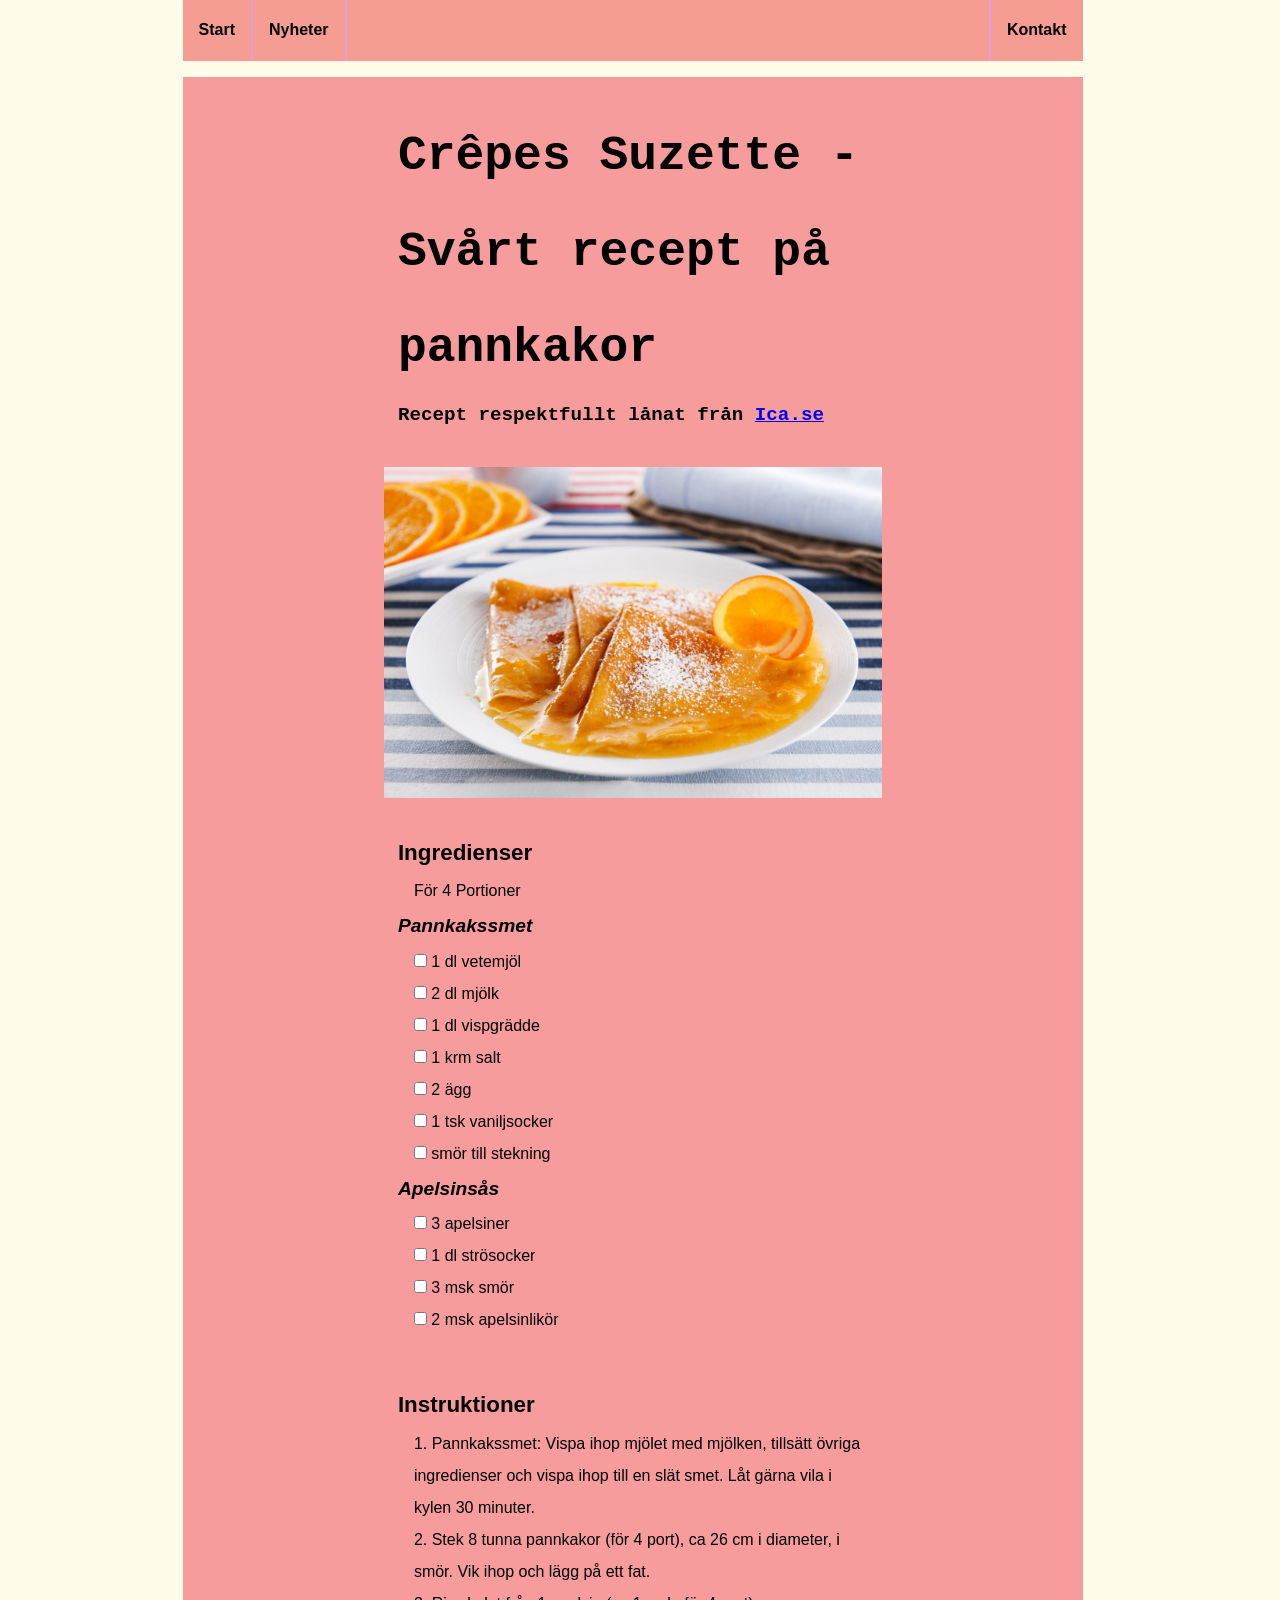
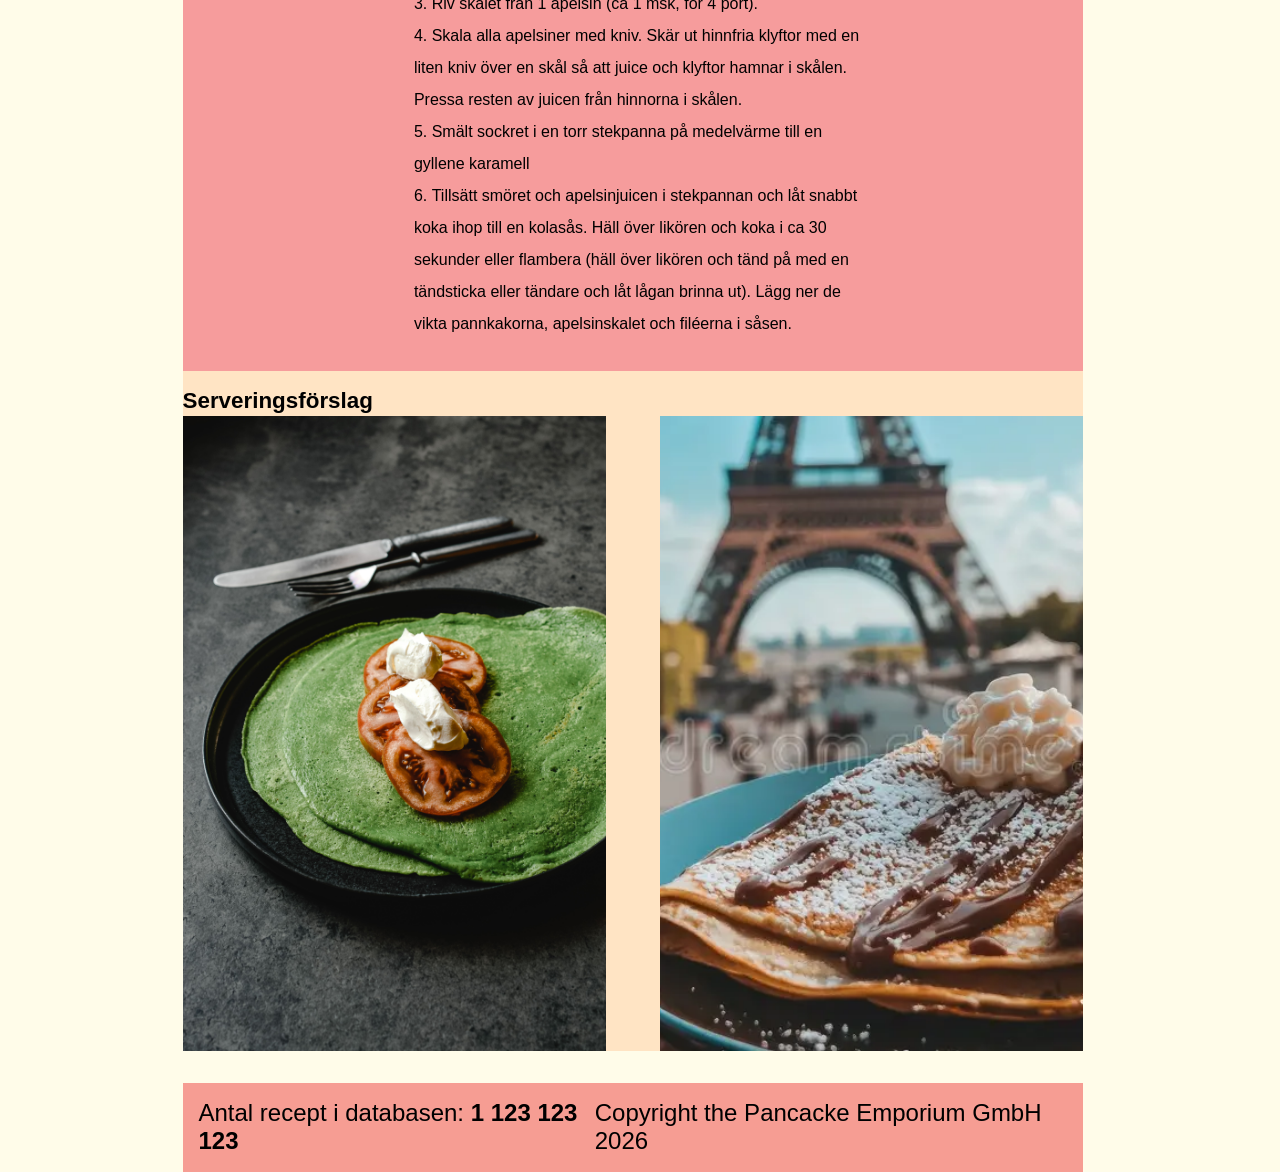
<file: index.html>
<!doctype html>
<html lang="sv-SE">
	<head>
		<meta charset="utf-8" />
		<meta name="viewport" content="width=device-width" />
		<link rel="stylesheet" href="styles/styles.css" />
		<title>PANNKAKOR!!!</title>
	</head>
	<body>
		<div class="background">
			<header class="header">
				<nav class="main-menu">
					<ul class="nav-links">
						<li><a href="home.html">Start</a></li>
						<li><a href="#">Nyheter</a></li>
						<li><a href="#" id="contact">Kontakt</a></li>
					</ul>
				</nav>
			</header>

			<main class="contents">
				<div>
					<article class="recipie">
						<h1 class="recipie-name" >Crêpes Suzette - Svårt recept på pannkakor
							<section class="sub-heading">
						
							Recept respektfullt lånat från
							<a href="https://www.ica.se/recept/crepes-suzette-730342/">
								Ica.se
							</a>
						
							</section>
						</h1>
						<img
					class="bild-stor"
					src="images/CREPE-SUZETTE-01-scaled.jpg"
					alt="Crepe suzette serverad på tallrik"/>
						<section class="ingredients" >
							<h2>Ingredienser</h2>
							<p>För 4 Portioner</p>
							<h3>Pannkakssmet</h3>
							<ul>
								<li>
									<input type="checkbox">
									<label>1 dl vetemjöl</label>
								</li>
								<li>
									<input type="checkbox">
									<label>2 dl mjölk</label>
								</li>

								<li>
									<input type="checkbox">
									<label>1 dl vispgrädde</label>
								</li>

								<li>
									<input type="checkbox">
									<label>1 krm salt</label>
								</li>

								<li>
									<input type="checkbox">
									<label>2 ägg</label>
									</li>
								<li>
									<input type="checkbox">
									<label>1 tsk vaniljsocker</label>
									</li>
								<li>
									<input type="checkbox">
									<label>smör till stekning</label>
									</li>
							</ul>
							<h3>Apelsinsås</h3>
							<ul>
								<li>
									<input type="checkbox">
									<label>3 apelsiner</label> </li>
								<li>
									<input type="checkbox">
									<label>1 dl strösocker</label>
									</li>
								<li>
									<input type="checkbox">
									<label>3 msk smör</label>
									</li>
								<li>
									<input type="checkbox">
									<label>2 msk apelsinlikör</label>
									</li>
							</ul>
						</section>

						<section class="instructions" >
							<h2>Instruktioner</h2>
							<ol>
								<li>
									<b>Pannkakssmet:</b> Vispa ihop mjölet med mjölken, tillsätt
									övriga ingredienser och vispa ihop till en slät smet. Låt gärna vila i kylen 30
									minuter.
								</li>
								<li>
									Stek 8 tunna pannkakor (för 4 port), ca 26 cm i diameter, i
									smör. Vik ihop och lägg på ett fat.
								</li>
								<li>Riv skalet från 1 apelsin (ca 1 msk, för 4 port).</li>
								<li>
									Skala alla apelsiner med kniv. Skär ut
									hinnfria klyftor med en liten kniv över en skål
									så att juice och klyftor hamnar i skålen. Pressa resten av
									juicen från hinnorna i skålen.
								</li>
								<li>
									Smält sockret i en torr stekpanna på medelvärme till en
									gyllene karamell
								</li>
								<li>
									Tillsätt smöret och apelsinjuicen i stekpannan och låt snabbt
									koka ihop till en kolasås. Häll över likören och koka i ca 30
									sekunder eller flambera (häll över likören och tänd på med en
									tändsticka eller tändare och låt lågan brinna ut). Lägg ner de
									vikta pannkakorna, apelsinskalet och filéerna i såsen.
								</li>
							</ol>
						</section>
					</article>

					<h2>Serveringsförslag</h2>
					<section class="serving-suggestion">
						<img
							src="images/pexels-eva-bronzini-6824662.jpg"
							alt="Gröna pannkakor med tomat och nån sorts mejeriprodukt"
						/>
						<img
							src="images/summer-crepe-near-eiffel-tower-nutella-brown-view-enjoying-fresh-crepe-eiffel-tower-paris-france-summer-367155277.jpg"
							alt="Närbild på crepes, med eiffeltornet i bakgrunden"
						/>
					</section>
				</div>
			</main>
			<footer class="footer">
                <div class="container-left">
                    <p>Antal recept i databasen: <b>1 123 123 123</b></p>
                </div>

                <div class="container-right">
                    <p>Copyright the Pancacke Emporium GmbH 2026</p>
                </div>
            </footer>
		</div>

		
	</body>
</html>
</file>
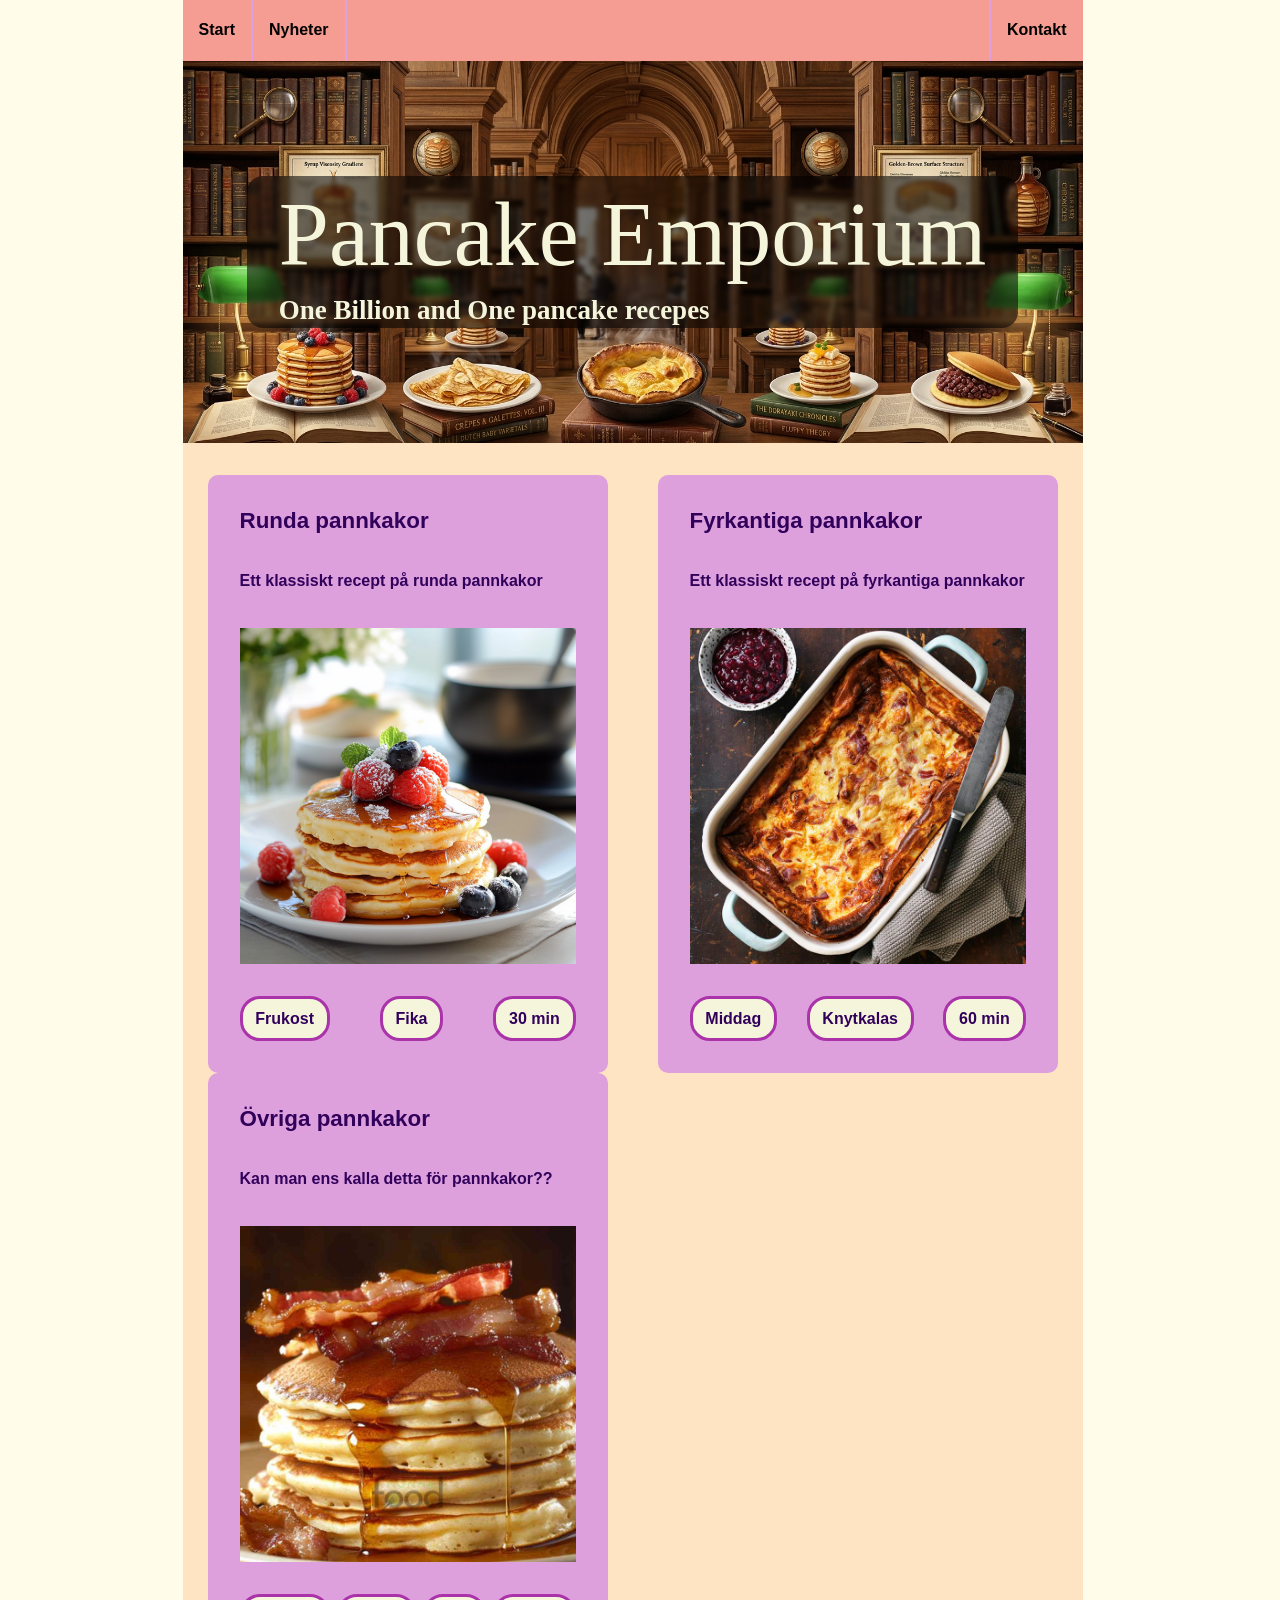
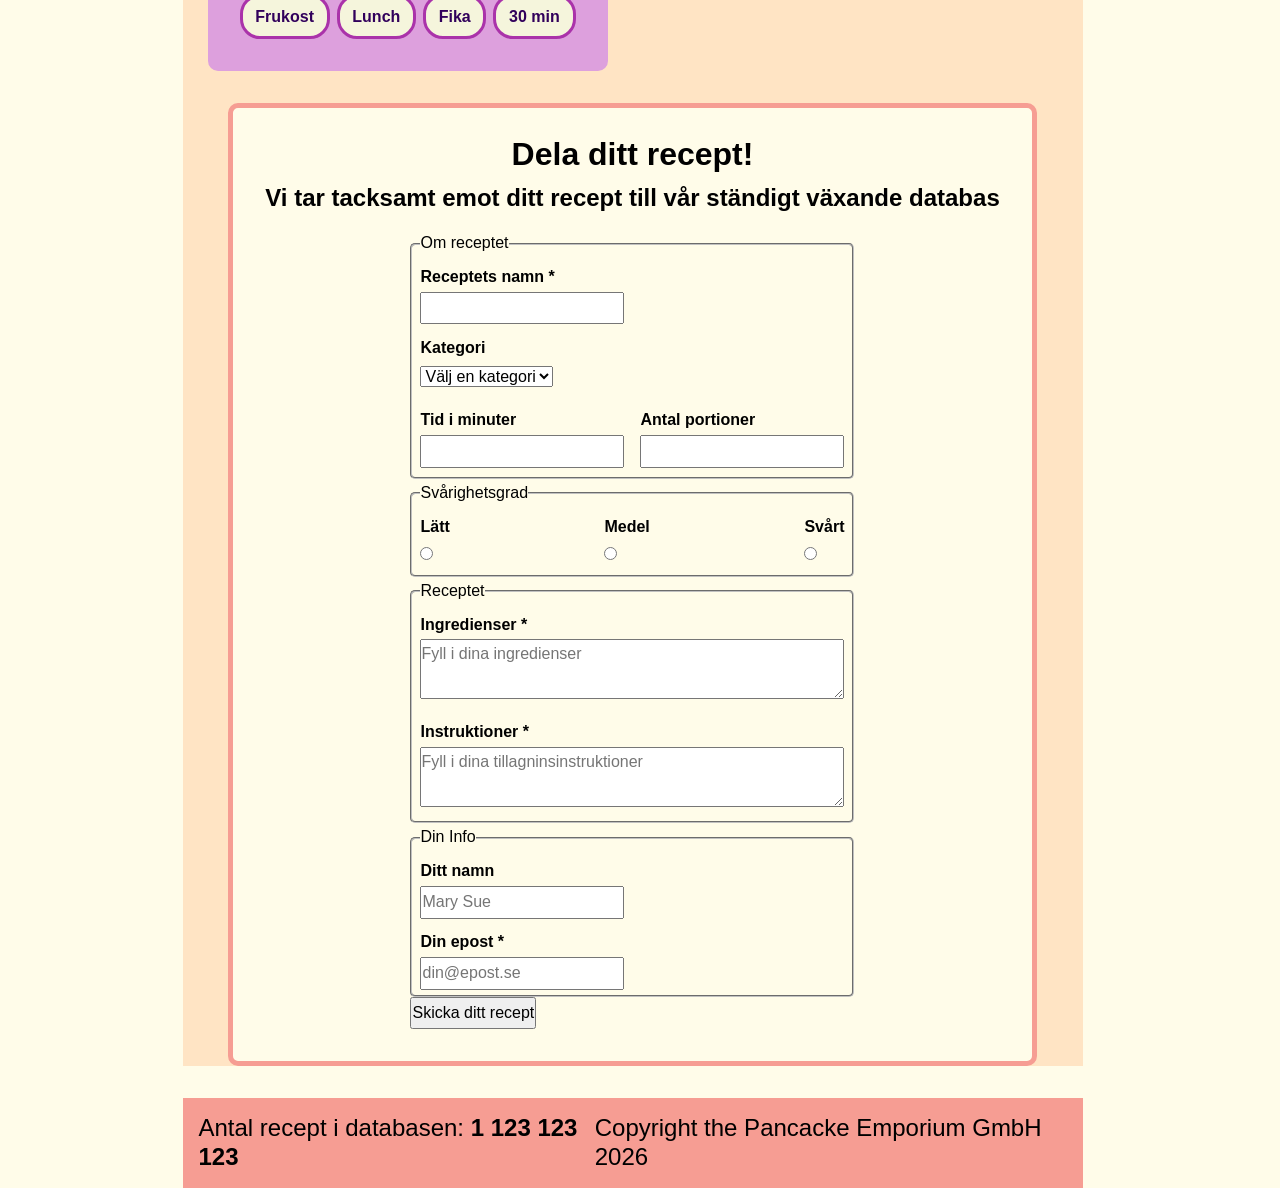
<file: home.html>
<!doctype html>
<html lang="sv-SE">
	<head>
		<meta charset="utf-8" />
		<meta name="viewport" content="width=device-width" />
		<link rel="stylesheet" href="styles/styles.css" />
		<title>PANNKAKOR!!!</title>
	</head>

    <body>
        <div class="background">
            <header class="header">
				<nav class="main-menu">
					<ul class="nav-links">
						<li><a href="#" aria-current="page">Start</a></li>
						<li><a href="#">Nyheter</a></li>
						<li><a href="#" id="contact">Kontakt</a></li>
					</ul>
				</nav>
			</header>

            <main>
                <section class="banner">
                    <img class="banner-image"
                    src="images/banner-no-logo.jpg"
                    alt="Library of all pancake knowledge known to man">
                    <div class="logo-container">
                        <h1>Pancake Emporium</h1>
                        <h2>One Billion and One pancake recepes</h2>
                    </div>
                </section>

                <section class="recipe-cards-container">
                    <a class="recipe-card" href="index.html" id="recipe1">
                        <h2>Runda pannkakor</h2>
                        <p>Ett klassiskt recept på runda pannkakor</p>
                        <img class="recipe-teaser" src="images/Image_1-44-4079097114.png" alt="Runda pannkakor">
                        <div class="tags-pill">
                            <p>Frukost</p>
                            <p>Fika</p>
                            <p>30 min</p>
                        </div>
                    </a>

                    <a class="recipe-card" href="index.html" id="recipe2">
                        <h2>Fyrkantiga pannkakor</h2>
                        <p>Ett klassiskt recept på fyrkantiga pannkakor</p>
                        <img class="recipe-teaser" src="images/fläskpannkaka.jpg" alt="Fläskpannkaka">
                        <div class="tags-pill">
                            <p>Middag</p>
                            <p>Knytkalas</p>
                            <p>60 min</p>
                        </div>
                    
                    </a>
                    <a class="recipe-card" href="index.html" id="recipe3">
                        <h2>Övriga pannkakor</h2>
                        <p>Kan man ens kalla detta för pannkakor??</p>
                        <img class="recipe-teaser" src="images/Pancakes-and-Bacon-2-578950304.jpg" alt="Pancakes with syrup and bacon">
                        <div class="tags-pill">
                            <p>Frukost</p>
                            <p>Lunch</p>
                            <p>Fika</p>
                            <p>30 min</p>
                        </div>
                    </a>
                </section>

                <section class="form-container">
                    <h1>Dela ditt recept!</h1>
                    <h2>Vi tar tacksamt emot ditt recept till vår ständigt växande databas</h2>
                    <form action="" method="get">
                        <fieldset class="recipe-name">
                            <legend>Om receptet</legend>
                                <div>
                                    <label for="recipe-name">Receptets namn *</label>
                                    <input type="text" id="recipe-name" name="recipe-name" required>
                                </div>

                               <div>
                                <label for="category">Kategori</label>
                                <select name="category" id="category">
                                    <option value="">Välj en kategori</option>
                                    <option value="Frukost">Frukost</option>
                                    <option value="Middag">Middag</option>
                                    <option value="Lunch">Lunch</option>
                                    <option value="Knytkalas">Knytkalas</option>
                                    <option value="Fika">Fika</option>
                                </select>
                               </div>
                               
                            <div class="flex-div">
                                <div class="input-group">
                                    <label for="time-required">Tid i minuter</label>
                                    <input type="text" id="time-required" name="time-required">
                                </div>

                                <div class="input-group">
                                    <label for="number-portions">Antal portioner</label>
                                    <input type="text" id="number-portions" name="number portions">
                                </div>
                            </div>
                               
                        </fieldset>

                        <fieldset class="difficulty">
                            <legend>Svårighetsgrad</legend>
                                <div>
                                    <label for="difficulty">Lätt</label>
                                    <input type="radio" id="easy" value="easy" name="difficulty">
                                </div>

                                <div>
                                    <label for="difficulty">Medel</label>
                                    <input type="radio" id="medium" value="medium" name="difficulty">
                                </div>

                                <div>
                                    <label for="difficulty">Svårt</label>
                                    <input type="radio" id="hard" value="hard" name="difficulty">
                                </div>
                        </fieldset>

                        <fieldset class="ingredients-instructions">
                            <legend>Receptet</legend>
                            <div>
                                <label for="ingredients">Ingredienser *</label>
                                <textarea id="ingredients" name="ingredients" required placeholder="Fyll i dina ingredienser"></textarea>
                            </div>

                            <div>
                                <label for="instrucions">Instruktioner *</label>
                                <textarea id="instructions" name="instructions" placeholder="Fyll i dina tillagninsinstruktioner" required ></textarea>
                            </div>
                        </fieldset>
                        <fieldset class="contact">
                            <legend>Din Info</legend>
                            <div>
                                <label for="name">Ditt namn</label>
                                <input type="text" id="name" name="name" placeholder="Mary Sue">
                            </div>

                            <div>
                                <label for="email">Din epost *</label>
                                <input type="email" id="email" name="email" placeholder="din@epost.se" required >
                            </div>
                        </fieldset>
                        <button type="submit">Skicka ditt recept</button>
                    </form>
                </section>
            </main>

            <footer class="footer">
                <div class="container-left">
                    <p>Antal recept i databasen: <b>1 123 123 123</b></p>
                </div>

                <div class="container-right">
                    <p>Copyright the Pancacke Emporium GmbH 2026</p>
                </div>
            </footer>
        </div>
    </body>
</html>
</file>
<file: styles/styles.css>
*,
*::before,
*::after {
	box-sizing: border-box;
}

/* remove default spacing */
/* force styling of type through styling, rather than elements */

* {
	margin: 0;
	padding: 0;
	font: inherit;
}

html {
	scrollbar-gutter: stable;
    display: flex;
    justify-content: center;
}

:root {
	--color-content-bg: plum;
	--color-content-darker: oklch(from rebeccapurple calc(l - 0.2) c h);
	--color-light: bisque;
	--color-content-accent: oklch(from var(--color-content-bg) l c calc(h + 60));
	--color-lighter: oklch(from var(--color-light) calc(l + 0.1)  calc(c - 0.02) h);

	background-color: var(--color-lighter);

}



img,
picture,
svg,
video {
	display: inline-block;
	max-width: 100%;
}

/* header {
	margin-bottom: 1rem;

} */


body {
	/* min-block-size: 100 svh;
	min-height: 100vh; */
	width: clamp(400px,100vh,100%);
	line-height: 1.6lh;
    display: flex;
    justify-content: center;
    
}

.background {
	background-color: transparent;
	border: 0;
	padding: 0;
}


main {
	font-family: sans-serif;
	background-color:var(--color-light);

	h1,
	h2,
	h3 {
		margin: 0;
		margin-bottom: 0;
	}

	h2 {
		font-size: 1.4rem;
		font-weight: bold;
	}

	h3 {
		font-size: 1.2rem;
		font-weight: bold;
		font-style: italic;
	}

	ul,
	ol {
		list-style-position: inside;
		padding-inline-start: 1rem;
	}

	ul {
		list-style-type: disc;
	}

	ol {
		list-style-type: decimal;
	}
}
.nav-links {
	/* float: left; */
	display: flex;
	font-weight: bold;
	font-family: "Franklin Gothic Medium", "Arial Narrow", Arial, sans-serif;
	list-style-type: none;
	background-color: var(--color-content-accent);

	li {
		border-inline-end: 2.5px solid var(--color-content-bg);

		&:last-of-type {
			border-inline-start: 2.5px solid var(--color-content-bg);
			border-inline-end: none;
			margin-inline-start: auto;
		}
	}

	a {
		display: block;
		color: black;
		text-align: center;
		padding: 1rem 1rem;
		text-decoration: none;

		&:hover {
			background-color: white;
			/* background-color: oklch(from var(--favourite-color) calc(l + 0.2) c h); */
			/* cursor: url("/images/moose-icon-32.png"), auto; */
		}
	}
}

.contents {
	/* width: 100%;
	display: inline-block;   */ 
    
}

.sub-heading {
	font-size: 1.2rem;
	font-weight: bold;
    margin: 0;
	
}

.banner {
    display: grid;
    place-items: center;
    

    .banner-image {
        grid-column: 1 /2 ;
        grid-row: 1 / 2;
        width: max(100%, 60vh);
    }

    .logo-container {

        h1,h2 {
            font-size: 10vh;
            font-family: Cambria, Cochin, Georgia, Times, 'Times New Roman', serif;
            color: beige;
            margin: 0;
            line-height: 1.3;
            
        }

		h2 {font-size: 3vh;}

        background-color: rgba(0, 0, 0, 0.548);
        backdrop-filter: blur(2px);
        padding-inline: 2rem;
        border-radius: 1rem;

        
        height: max-content;
        
        grid-column: 1 / 2;
        grid-row: 1 / 2;
                     
    }
}

.recipe-cards-container {
	margin-block-start: 1rem;
	padding-block-start: 1rem;
	
	display: grid;
	grid-template-columns: repeat(auto-fit,400px);
	justify-content: space-around;
	justify-items: center;
	align-items: center;
	
	
	
}

.recipe-card {
	text-decoration: none;
	display: grid;
	grid-template-rows: subgrid;
	color: var(--color-content-darker);
	background-color: plum;
	grid-row: span 4;
	padding: 2rem;
	border-radius: 10px;
	font-weight: 550;
	gap: 2rem;

	

	img {
		aspect-ratio: 1/1;
		width: 100%;
		object-fit: cover;
	}
}

.tags-pill {
	display: flex;
	justify-content: space-between;
	align-items: center;
	p {
		background:beige;
		padding-inline: 0.8rem;
		padding-block: 0.6rem;
		border: 0.2rem solid rgb(170, 51, 170);
		border-radius: 20px;
		line-height: 1.2;
		flex: 0 1 auto;
		text-wrap: nowrap;
		
	}
	
}

.form-container {
	margin-block-start: 2rem;
	margin-inline: auto;
	padding: 2rem;
	display:flex;
	flex-direction: column;
	align-items: center;
	border: 5px solid var(--color-content-accent);
	border-radius: 10px;
	width: max-content;
	background-color: var(--color-lighter);

	h1,h2 {
		font-family: 'Segoe UI', Tahoma, Geneva, Verdana, sans-serif;
		font-weight: bold;
	}
	h1 {
		font-size: 2rem;
		margin-block-end: 1rem;
	}

	h2 {
		font-size: 1.5rem;
		margin-block-end: 1rem;
	}

	label {
			display: flex;
			flex-direction: column;
			font-weight: 600;

	}

	.recipe-name,
	.difficulty,
	.ingredients-instructions,
	.contact {
		padding-inline: 0.5rem;
		border-radius: 5px;
		

		div {
			padding-block: 0.3rem;
		}

		& *:user-invalid {
			border: 2px solid red;
			border-radius: 5px;
		}
		
		& *:user-valid {
			border: 1px dashed lime;
			border-radius: 5px;
		}

		option:not([value=""]) {
			padding: 0.2rem;
			font-weight: bold;
		}	
	}

	.difficulty {
		display: flex;
		gap: 2rem;
		justify-content: space-between;
	}

	.flex-div {
		display: flex;
		gap: 1rem;
	}

	.ingredients-instructions {
		display: flex;
		flex-direction: column;

		textarea {
			width: 100%;
		}
	}

	
	
}

:focus-visible {
		outline: 3px solid var(--color-content-darker);
		outline-offset: 3px;
	}

.recipie {
	background-color: oklch(from plum l c 20deg);
	
	margin-block: 1rem;
	line-height: 2;
	/* text-wrap-style: pretty; */
    display: grid;
    grid-template-columns: repeat(auto-fit, min(100%,500px));
	justify-content: center;
	
    

    gap: 1rem;
    padding: 1rem;

    .recipie-name {
		font-family: monospace;
		font-size: 3rem;
		font-weight: bold;
        margin: none;
    }

	p {
		margin-left: 1rem;
	}

    img {
        padding: 0;
    }

    
    > * {

        padding: 0.9rem;
        border: 0.1rem solid transparent;

        &:hover {
        box-shadow: 0 12px 24px rgba(0, 0, 0, 0.502);
        border-radius: 1%;
        border: 0.1rem solid oklch(from plum calc(l + 5) calc(c + 0.1) 20deg)
        }
    }
    

   .instructions {
        text-wrap-style: pretty;
        
   }

   .ingredients  li {
	list-style-type: none;

	&:has(input:checked) {
		text-decoration: line-through;

		::after {
			content: '☑️';
			margin-inline-start: 2rem;
			text-decoration: unset; /* Varför funkar inte detta? */
			
		}
	}
   }

}

.serving-suggestion {
	display: flex;
	gap: 6%;
	max-width: 100%;
	flex-wrap: wrap;
	

	img {
		max-width: 47%;
		object-fit: cover;
		flex: 0 1 300px;
		
	}
}

footer {
	margin-block-start: 2rem;
	padding: 1rem;
	display: flex;
	justify-content: space-between;
	background: var(--color-content-accent);
	
	p {
		font-size: 1.5rem;
		font-family: 'Segoe UI', Tahoma, Geneva, Verdana, sans-serif;

		b {
			font-weight: bold;
		}

	}


}
</file>
